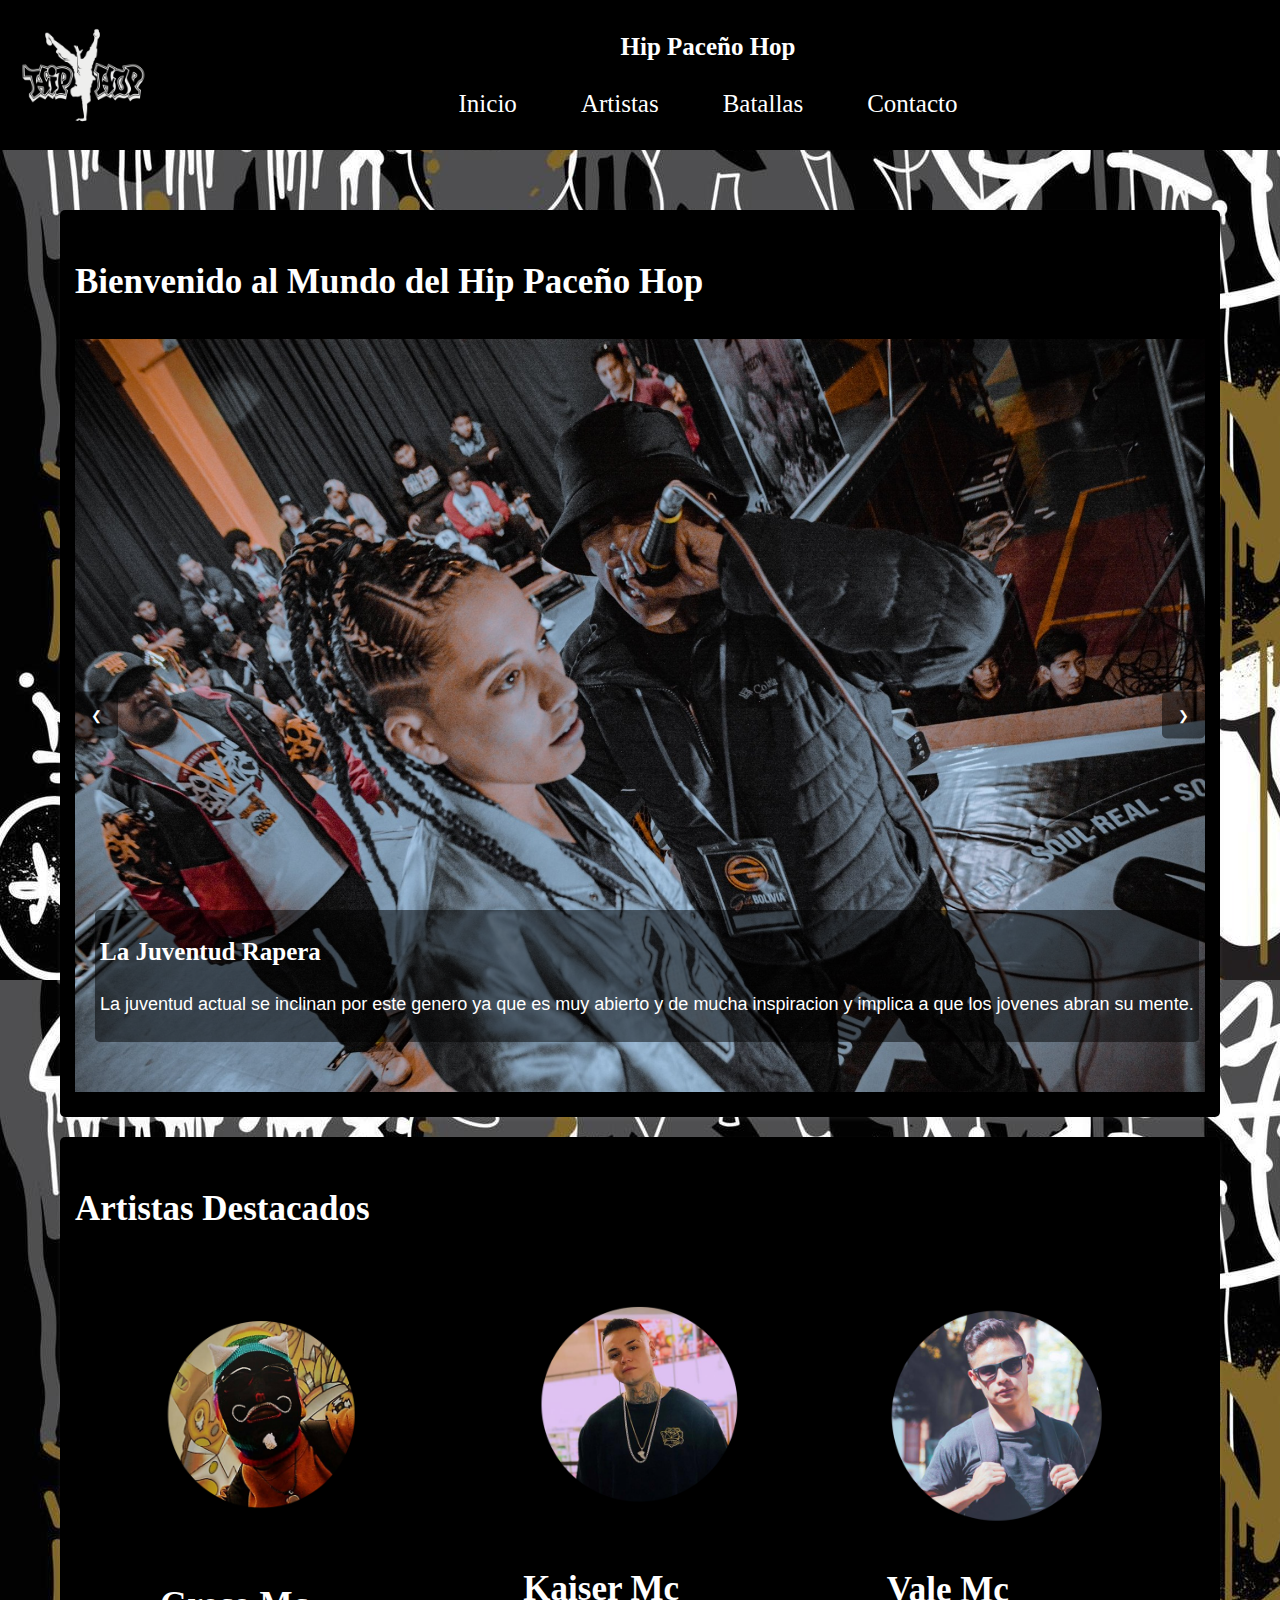
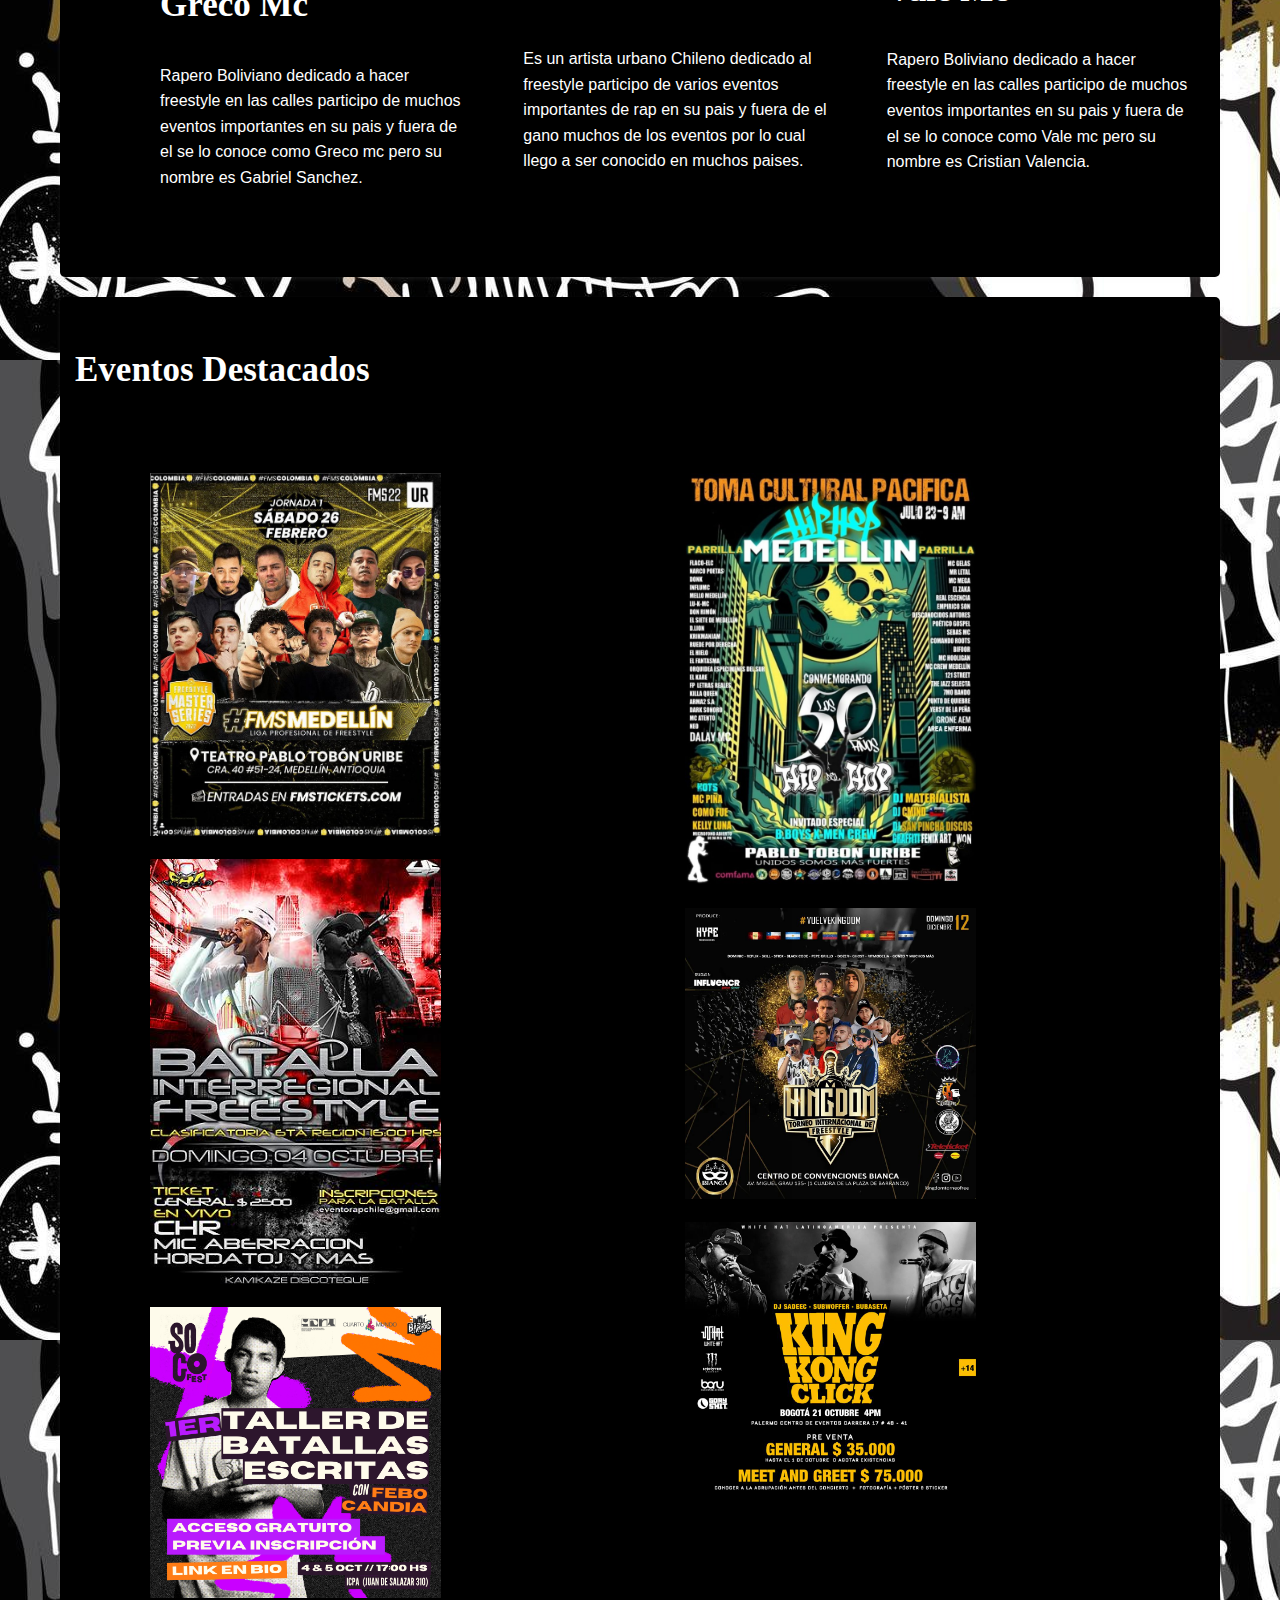
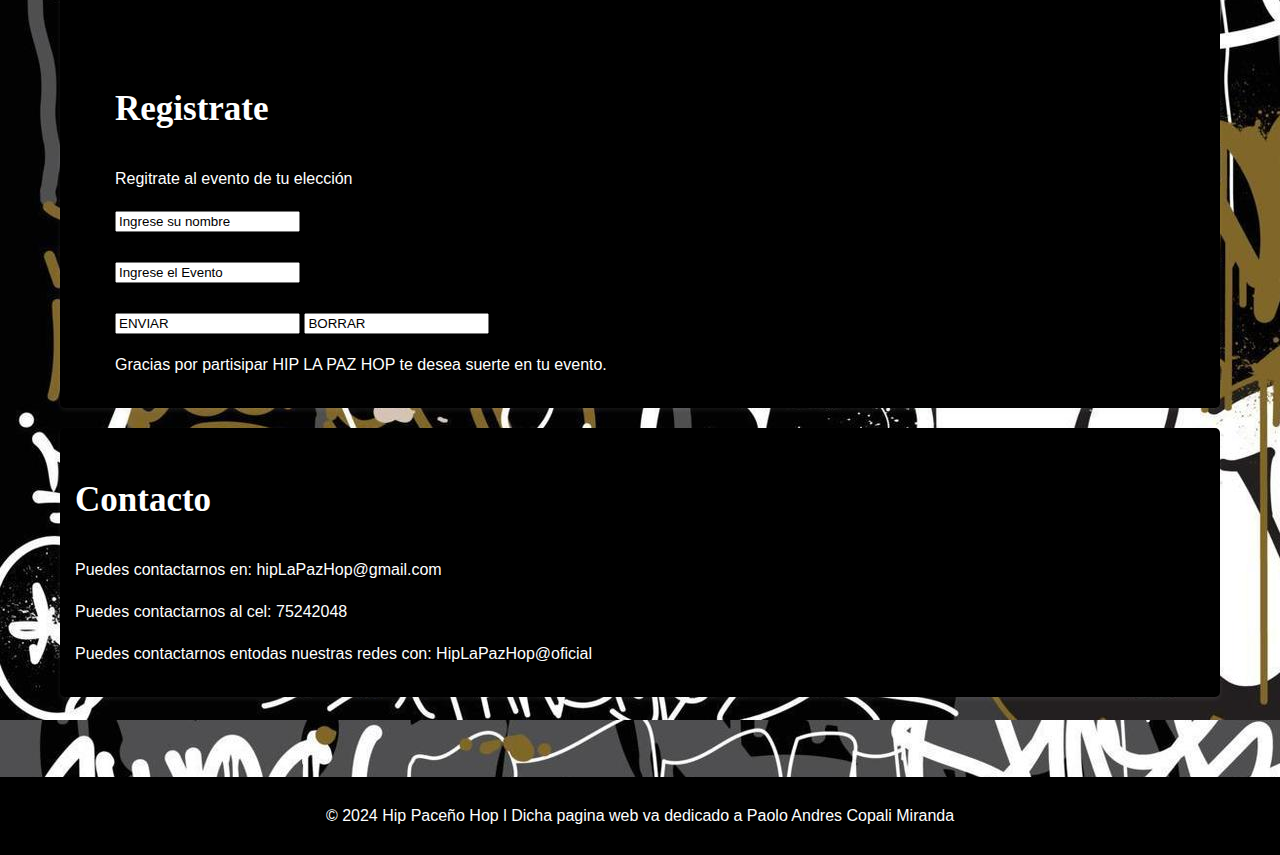
<file: index.html>
<!DOCTYPE html>
<html lang="es">
<head>
    <meta charset="UTF-8">
    <meta name="viewport" content="width=device-width, initial-scale=1.0">
    <link rel="stylesheet" href="styles.css">
    <title>Hip La Paz Hop</title>
</head>
<body>
    <header>
        <img src="img/image.png" alt="Logo Hip Hop Vibes" class="logo"width="10%"style="float: left; margin-left: 10px;">
        <h1>Hip Paceño Hop</h1>
        <nav>
            <ul>
                <li><a href="#home">Inicio</a></li>
                <li><a href="artistas.html">Artistas</a></li>
                <li><a href="batallas.html">Batallas</a></li>
                <li><a href="#contact">Contacto</a></li>
            </ul>
        </nav>
    </header>
    
    <main>
        <section id="home">
            <h2>Bienvenido al Mundo del Hip Paceño Hop</h2>
            <div class="slider">
                <div class="slides">
                    <img src="img/caru1.jpg" alt="Hip Hop 1">
                    <img src="img/carru2.jpg" alt="Hip Hop 2">
                    <img src="img/carru3.jpg" alt="Hip Hop 3">
                    <div class="text">
                        <h1>La Juventud Rapera</h1>
                        <p>La juventud actual se inclinan por este genero ya que es muy abierto
                        y de mucha inspiracion y implica a que los jovenes abran su mente.</p>
                </div>
                <button class="prev" onclick="changeSlide(-1)">&#10094;</button>
                <button class="next" onclick="changeSlide(1)">&#10095;</button>
            </div>
        </section>
        
        <section id="artists">
            <h2>Artistas Destacados</h2>
            <ul>
                <div class="container">
                    <div class="columna columna1">
                        <img class="rounded-circle" src="img/greco.png" alt="Generic placeholder image"width="75%" width="140" height="160">
                        <h2>Greco Mc</h2>
                        <p>Rapero Boliviano dedicado a hacer freestyle en las calles participo de 
                        muchos eventos importantes en su pais y fuera de el se lo conoce como Greco mc pero su nombre es Gabriel Sanchez.</p>
                    </div>
                    <div class="columna columna2">
                        <img class="rounded-circle" src="img/k.png" alt="Generic placeholder image"width="70%" width="140" height="160">
            <h2>Kaiser Mc</h2>
            <p>Es un artista urbano Chileno dedicado al freestyle participo de varios eventos importantes de rap en su pais 
                y fuera de el gano muchos de los eventos por lo cual llego a ser conocido en muchos paises.</p>
                    </div>
                    <div class="columna columna3">
                        <img class="rounded-circle" src="img/c.png"alt="Generic placeholder image"width="70%" width="140" height="160">
                        <h2>Vale Mc</h2>
                        <p>Rapero Boliviano dedicado a hacer freestyle en las calles participo de muchos eventos importantes en su pais 
                        y fuera de el se lo conoce como Vale mc pero su nombre es Cristian Valencia.</p>
                    </div>
                </div>        
        </section>
        
        <section id="eventos-mes">
            <h2>Eventos Destacados</h2>
            <ul>
                <div class="container-events">
                    <div class="columna columna1">
                    <p><img class="even" src="img/event1.png" alt="Generic placeholder image"width="60%" ></p>
                    <p></p><img class="even" src="img/event4.jpg" alt="Generic placeholder image"width="60%" ></p>
                    <p></p><img class="even" src="img/event6.png" alt="Generic placeholder image"width="60%" ></p>
                    </div>
                    <div class="columna columna2">
                        <p><img class="even" src="img/event5.jpeg" alt="Generic placeholder image"width="60%" ></p>
                        <p></p><img class="even" src="img/event3.jpg" alt="Generic placeholder image"width="60%" ></p>
                        <p></p><img class="even" src="img/event2.jpg" alt="Generic placeholder image"width="60%" ></p>
                    </div>
                </div>
                <div class="formulario">
                <h2>Registrate</h2>

<p>Regitrate al evento de tu elección</p>

<form action="/action_page.php">
  
  <input type="text" id="fname" name="fname" value="Ingrese su nombre"><br>
  <br>
  <input type="text" id="lname" name="lname" value="Ingrese el Evento"><br><br>
  <input type="ENVIAR" value="ENVIAR">
  <input type="BORRAR" value="BORRAR">
</form> 

<p>Gracias por partisipar HIP LA PAZ HOP te desea suerte en tu evento.</p>
</div>
            </ul>
        </section>
        
        <section id="contact">
            <h2>Contacto</h2>
            <p>Puedes contactarnos en: hipLaPazHop@gmail.com</p>
            <p>Puedes contactarnos al cel: 75242048</p>
            <p>Puedes contactarnos entodas nuestras redes con: HipLaPazHop@oficial</p>
        </section>
    </main>

    <footer>
        <p>&copy; 2024 Hip Paceño Hop l Dicha pagina web va dedicado a Paolo Andres Copali Miranda</p>
    </footer>

    <script>
        let slideIndex = 0;
        showSlides();

        function showSlides() {
            let slides = document.querySelectorAll('.slides img');
            for (let i = 0; i < slides.length; i++) {
                slides[i].style.display = "none";  
            }
            slideIndex++;
            if (slideIndex > slides.length) {slideIndex = 1}    
            slides[slideIndex - 1].style.display = "block";  
            setTimeout(showSlides, 3000); // Cambia la imagen cada 3 segundos
        }

        function changeSlide(n) {
            slideIndex += n - 1;
            showSlides();
        }
    </script>
</body>
</html>
</file>
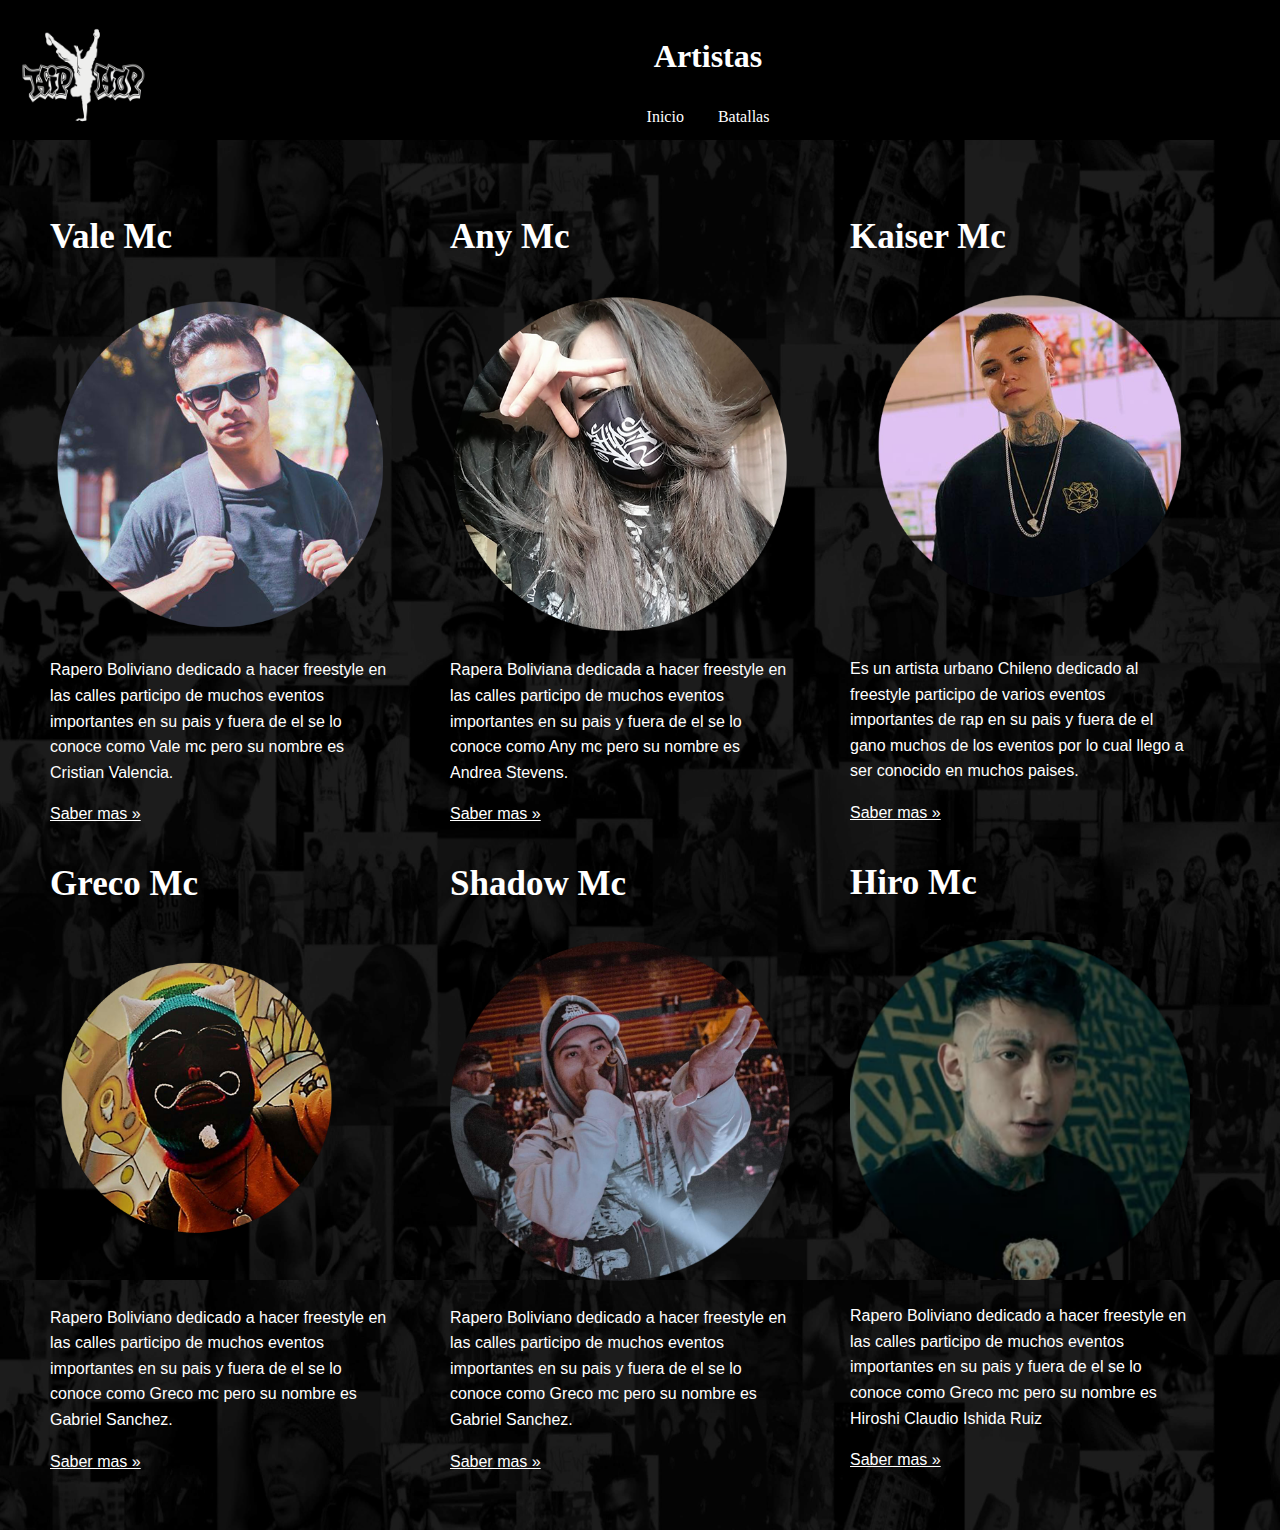
<file: artistas.html>
<!DOCTYPE html>
<html lang="es">
<head>
    <meta charset="UTF-8">
    <meta name="viewport" content="width=device-width, initial-scale=1.0">
    <title>Artistas</title>
    <link rel="stylesheet" href="artistas.css">
</head>
<body>
    <header>
        <img src="img/image.png" alt="Logo Hip Hop Vibes" class="logo"width="10%"style="float: left; margin-left: 10px;">
        <h1>Artistas</h1>
        <nav>
            <a href="index.html">Inicio</a>
            <a href="batallas.html">Batallas</a>
        </nav>
    </header>
    <div class="container">
        <div class="columna columna1">
            <h2><a href=""></a> Vale Mc</h2>
            <img src="img/c.png" width="100%" href="index.html" >
            <p>Rapero Boliviano dedicado a hacer freestyle en las calles participo de muchos eventos importantes en su pais y fuera de el se lo conoce como Vale mc pero su nombre es Cristian Valencia. </p>
            <p><a class="btn-btn-secondary" href="https://www.youtube.com/watch?v=C2QkiCqBlxQ" role="button">Saber mas &raquo;</a></p>
            <h2><a href=""></a> Greco Mc</h2>
            <img src="img/greco.png" width="100%" href="index.html" >
            <p>Rapero Boliviano dedicado a hacer freestyle en las calles participo de 
                muchos eventos importantes en su pais y fuera de el se lo conoce como Greco mc pero su nombre es Gabriel Sanchez. </p>
            <p><a class="btn-btn-secondary" href="https://www.youtube.com/watch?v=XHK5ERV4jL0" role="button">Saber mas &raquo;</a></p>
        </div>
        <div class="columna columna2">
            <h2>Any Mc</h2>
            <img src="img/anym.png" width="100%" href="index.html" >
           <p>Rapera Boliviana dedicada a hacer freestyle en las calles participo de muchos eventos importantes en su pais y fuera de el se lo conoce como Any mc pero su nombre es Andrea Stevens. </p>
           <p><a class="btn-btn-secondary" href="#" role="button">Saber mas &raquo;</a></p>
           <h2>Shadow Mc</h2>
           <img src="img/shadow.png" width="100%" href="index.html" >
          <p>Rapero Boliviano dedicado a hacer freestyle en las calles participo de 
            muchos eventos importantes en su pais y fuera de el se lo conoce como Greco mc pero su nombre es Gabriel Sanchez. </p>
          <p><a class="btn-btn-secondary" href="https://www.youtube.com/watch?v=OJmlXwpPEKE" role="button">Saber mas &raquo;</a></p>
        </div>
        <div class="columna columna3">
            <h2>Kaiser Mc</h2>
            <img src="img/k.png" width="100%" href="index.html" >
            <p>Es un artista urbano Chileno dedicado al freestyle participo de varios eventos importantes de rap en su pais y fuera de el gano muchos de los eventos por lo cual llego a ser conocido en muchos paises.</p>
            <p><a class="btn-btn-secondary" href="https://www.youtube.com/watch?v=To7kiAmUY8s"role="button">Saber mas &raquo;</a></p>
            <h2>Hiro Mc</h2>
            <img src="img/hiro (1).png" width="100%" href="index.html" >
           <p>Rapero Boliviano dedicado a hacer freestyle en las calles participo de 
            muchos eventos importantes en su pais y fuera de el se lo conoce como Greco mc pero su nombre es Hiroshi Claudio Ishida Ruiz </p>
           <p><a class="btn-btn-secondary" href="https://www.youtube.com/watch?v=wd7ky3UciZo" role="button">Saber mas &raquo;</a></p>
        </div>
    </div>
</body>
</html>
</file>
<file: styles.css>
body { 
    font-family: 'Arial', sans-serif;
    line-height: 1.6;
    margin: 0;
    padding: 0;
    background-image: url('img/fondow.jpg')
}

header {
    background: black;
    color: white;
    padding: 10px ;
    text-align: center;
    font-family: 'Calligraffitti', cursive;
}
nav a {
    color: white;
    margin: 0 15px;
    text-decoration: none;
    font-family: 'Calligraffitti', cursive;
    transition: color 0.3s;
}
nav a:hover {
    color: #ffcc00; /* Cambia a un color amarillo dorado */
}
nav ul {
    list-style: none;
    padding: 0;
}

nav ul li {
    display: inline;
    margin: 0 15px;
}

nav a {
    color: white;
    text-decoration: none;
}

main {
    padding: 60px;
}

.slider .text {
    position: absolute; /* Posiciona el texto de forma absoluta */
    bottom: 50px; /* Ajusta la posición vertical del texto */
    left: 20px; /* Ajusta la posición horizontal del texto */
    background-color: rgba(0, 0, 0, 0.5); /* Fondo semi-transparente para el texto */
    display: inline-block;
    padding: 5px; /* Espaciado interno */
    border-radius: 5px; /* Esquinas redondeadas */
    font-size: 18px; /* Tamaño de la fuente */
    color: white; /* Color del texto */
}

 h1 {
    font-size: 25px;
    color:#ffffff;
    font-family: 'Kavoon', cursive; 
  }
  p {
    color: #ffffff;
  }
.slider {
    position: relative;
    max-width: 2000px; /* Ajusta el tamaño según tus necesidades */
    margin: 10px auto;
    overflow: hidden; /* Asegúrate de ocultar cualquier contenido que se desborde */
}

.slider img {
    width: 100%;
    height: 100%; /* Asegúrate de que la imagen ocupe toda la altura del contenedor */
    object-fit: cover; /* Escala y recorta la imagen para llenar el contenedor */
    display: none; /* Oculta las imágenes inicialmente */
}

.slider img.active {
    display: block; /* Muestra la imagen activa */
}
.prev, .next {
    cursor: pointer;
    position: absolute;
    top: 50%;
    width: auto;
    padding: 16px;
    color: white;
    background-color: rgba(0, 0, 0, 0.5);
    border: none;
    border-radius: 5px;
    transform: translateY(-50%);
}

.prev {
    left: 0;
}

.next {
    right: 0;
}

section {
    margin-bottom: 20px;
    padding: 15px;
    background: rgb(0, 0, 0);
    border-radius: 5px;
    box-shadow: 0 2px 5px rgba(230, 225, 225, 0.1);
}
.container {
    display: flex;
    justify-content: space-between;
    padding: 20px;
}

.columna {
    flex: 1; /* Cada columna ocupa el mismo espacio */
    margin: 0 10px; /* Espaciado entre columnas */
    padding: 20px;
}
.container-events{
    display: flex;
    justify-content: space-between;
    padding: 10px;
}

.columna {
    flex: 1; /* Cada columna ocupa el mismo espacio */
    margin: 0 5px; /* Espaciado entre columnas */
    padding: 20px;
}


h2 {
    font-size: 35px;
    color:#ffffff;
    font-family: 'Kavoon', cursive; 
  }
 
li {
    font-size: 25px;
    color:#ffffff;
    font-family: 'Kavoon', cursive; 
  }

footer {
    text-align: center;
    padding: 10px 0;
    background: #000000;
    color: white;
    position: relative;
    bottom: 0;
    width: 100%;
}
.container {
    width: 100%; /* Utiliza el 100% del ancho disponible */
    max-width: 1200px; /* Un ancho máximo para pantallas grandes */
  }
  /* Estilos por defecto */
body {
    font-size: 16px;
  }
  
  /* Pantallas más pequeñas */
  @media (max-width: 768px) {
    body {
      font-size: 14px; /* Reduce el tamaño de la fuente */
    }
  }
  
  /* Pantallas muy pequeñas */
  @media (max-width: 480px) {
    body {
      font-size: 12px; /* Aún más pequeño */
    }
  }
  .container {
    display: flex;
    flex-wrap: wrap; /* Permite que los elementos se envuelvan */
  }
  
  .item {
    flex: 1 1 200px; /* Crece, se encoge y tiene un ancho mínimo */
    margin: 10px; /* Espaciado entre elementos */
  }
  img {
    max-width: 100%; /* Las imágenes no excederán el ancho de su contenedor */
    height: auto; /* Mantiene la relación de aspecto */
  }
</file>
<file: artistas.css>
body { 
    font-family: 'Arial', sans-serif;
    line-height: 1.6;
    margin: 0;
    padding: 1000;
    height: 100vh;
    background-image: url('img/artf.jpeg');
    background-size: cover; /* Hace que la imagen cubra toda el área */
    
}


header {
    background: black;
    color: white;
    padding: 10px ;
    text-align: center;
    font-family: 'Calligraffitti', cursive;
}
nav a {
    color: white;
    margin: 0 15px;
    text-decoration: none;
    font-family: 'Calligraffitti', cursive;
    transition: color 0.3s;
}
nav a:hover {
    color: #ffcc00; /* Cambia a un color amarillo dorado */
}
nav ul {
    list-style: none;
    padding: 0;
}

nav ul li {
    display: inline;
    margin: 0 15px;
}

nav a {
    color: white;
    text-decoration: none;
}
.container {
    display: flex;
    justify-content: space-between;
    padding: 20px;
}

.columna {
    flex: 1; /* Cada columna ocupa el mismo espacio */
    margin: 0 10px; /* Espaciado entre columnas */
    padding: 20px;
}
 h2 {
    font-size: 35px;
    color:#ffffff;
    font-family: 'Calligraffitti', cursive;
  }
  p {
    color: #ffffff;
  }

  .btn-btn-secondary {
    border-color: #ffffff;
    color: #ffffff;
    border-radius: 20%; 
  }
  .btn-btn-secondary:hover {
    color: #ffcc00;
}

.container {
    width: 100%; /* Utiliza el 100% del ancho disponible */
    max-width: 1200px; /* Un ancho máximo para pantallas grandes */
  }
  /* Estilos por defecto */
body {
    font-size: 16px;
  }
  
  /* Pantallas más pequeñas */
  @media (max-width: 768px) {
    body {
      font-size: 14px; /* Reduce el tamaño de la fuente */
    }
  }
  
  /* Pantallas muy pequeñas */
  @media (max-width: 480px) {
    body {
      font-size: 12px; /* Aún más pequeño */
    }
  }
  .container {
    display: flex;
    flex-wrap: wrap; /* Permite que los elementos se envuelvan */
  }
  
  .item {
    flex: 1 1 200px; /* Crece, se encoge y tiene un ancho mínimo */
    margin: 10px; /* Espaciado entre elementos */
  }
  img {
    max-width: 100%; /* Las imágenes no excederán el ancho de su contenedor */
    height: auto; /* Mantiene la relación de aspecto */
  }
</file>
